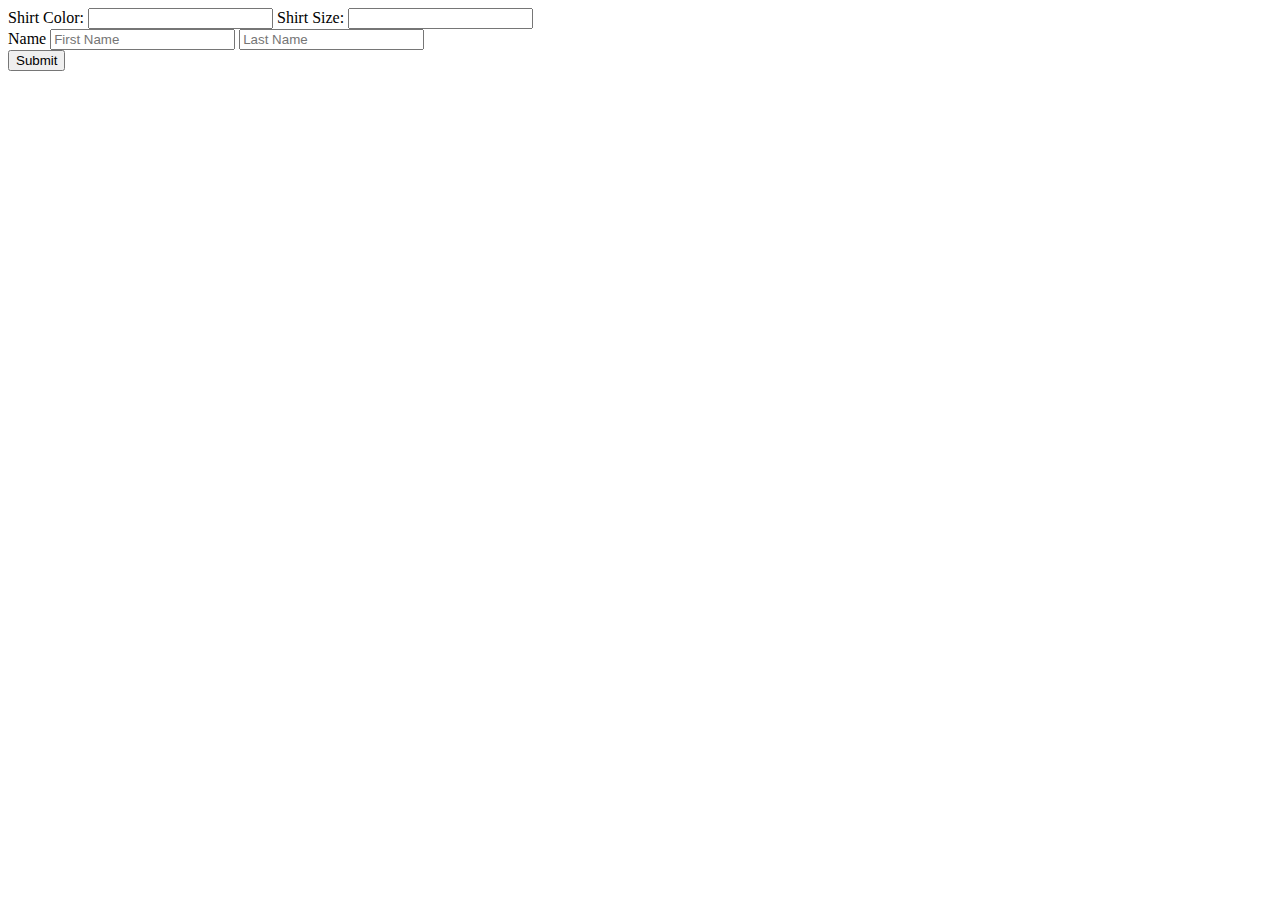
<file: codeLabClass/class-5/index.html>
<!DOCTYPE html>
<html lang="en">
<head>
    <meta charset="UTF-8">
    <meta http-equiv="X-UA-Compatible" content="IE=edge">
    <meta name="viewport" content="width=device-width, initial-scale=1.0">
    <title>Bookmark App</title>

    <style>

    </style>
</head>
<body>
    <form>
        <div class="shirt-info">
            <label for="shirt-color">Shirt Color:</label>
            <input type="text" id="shirt-color">

            <label for="shirt-size">Shirt Size:</label>
            <input type="text" class="shirt-size" id="shirt-size">
        </div>

        <div class="personal-info">
            <label>Name</label>
            <input type="name" class="first-name" placeholder="First Name">
            <input type="name" class="last-name" placeholder="Last Name">
        </div>
        <button type="submit" class="submit-form">Submit</button>

    </form>
        

    <script>
        const shirtInfo = document.querySelector('.shirt-info');
        const shirtSize = docuemnt.querySelector('.shirt-size');
        const personalInfo = document.querySelector('.personal-infor');
        const submitForm = document.querySelector('.submit-form');

        function orderInformation() {

        }

        submitForm.addEventListener('submit' orderInformation);

    </script>
</body>
</html>
</file>
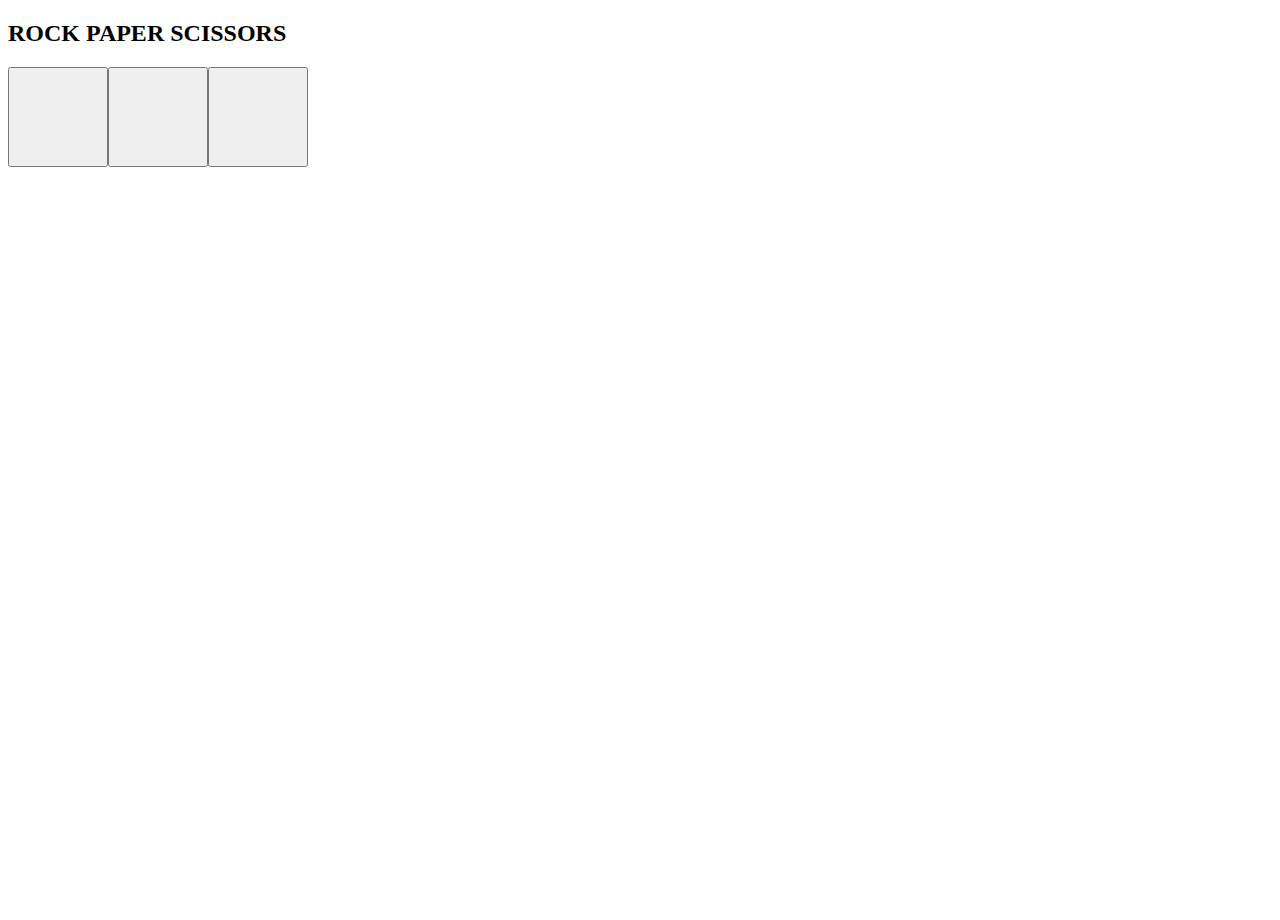
<file: playGround/rockPaperScissors/index.html>
<!DOCTYPE html>
<html>

<head>
  <meta charset="utf-8">
  <meta name="viewport" content="width=device-width">
  <title>replit</title>
  <!-- <link rel="stylesheet" href="/style.css">

  <script src="script.js" defer></script> -->
  <style>
  html, body {
    height: 100%;
    width: 100%;
  }
  
  .sectionBtn {
    display: flex;
  }
  
  .first-square {
    height: 100px;
    width: 100px;
    background-color: E07A5F;
  }
  
  .second-square {
    height: 100px;
    width: 100px;
    background-color: 3D405B;
  }
  
  .third-square {
    height: 100px;
    width: 100px;
    background-color: 81B29A;
  }
</style>
</head>

<body>
  <div>
    <h2>ROCK PAPER SCISSORS</h2>
  </div>

  <div class="sectionBtn">

    <button class="first-square" id="terra-cotta" ></button>

    <button class="second-square" id="independence"></button>

    <button class="third-square" id="green-sheen"></button>

  </div>

</body>
  







  
  <!-- <script src="script.js"></script> -->
</body>

</html>
</file>
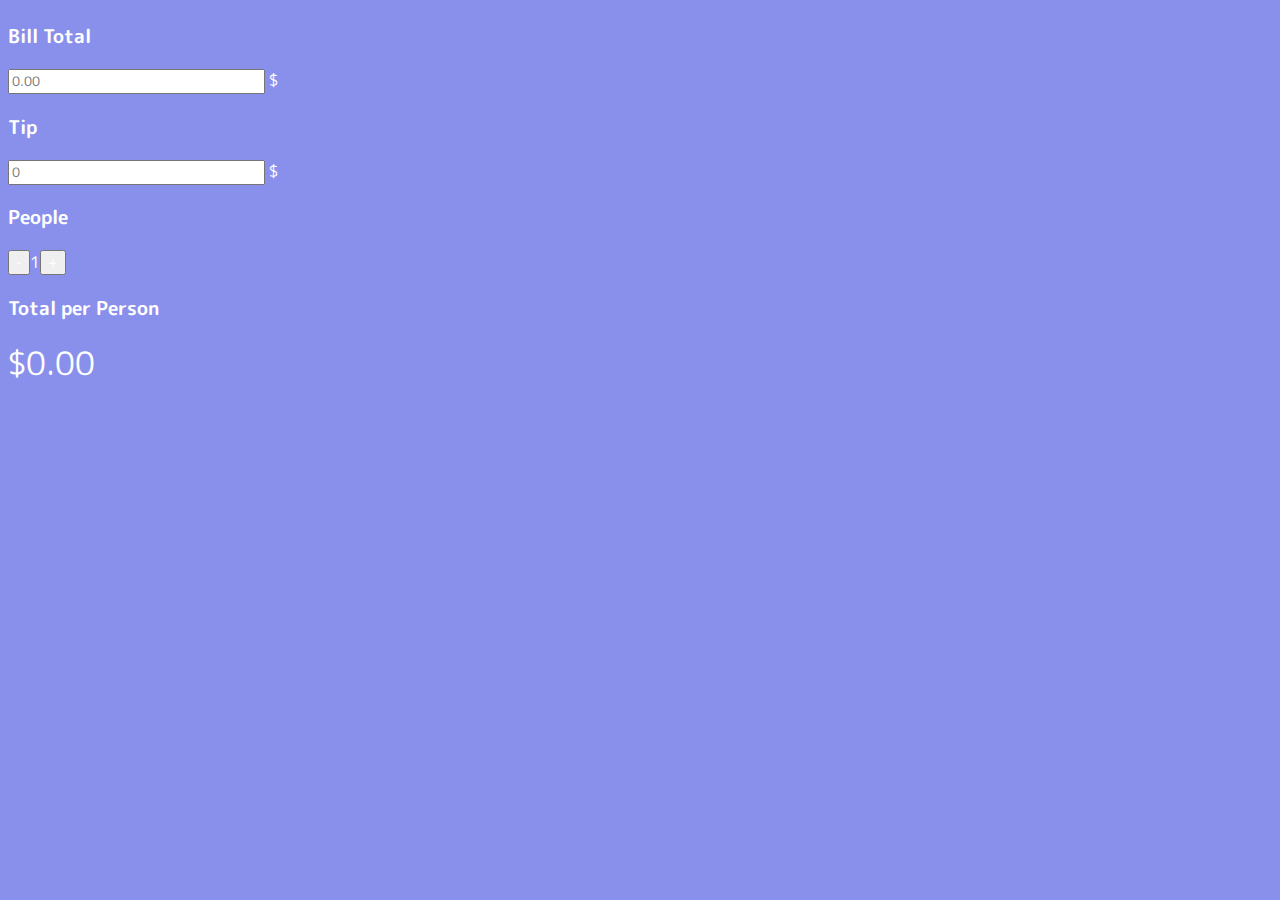
<file: playGround/tipCalculator/index.html>
<!DOCTYPE html>
<html lang="en">
<head>
  <meta charset="UTF-8" />
    <link rel="preconnect" href="https://fonts.googleapis.com" />
    <link rel="preconnect" href="https://fonts.gstatic.com" crossorigin />
    <link href="https://fonts.googleapis.com/css2?family=M+PLUS+Rounded+1c:wght@500&display=swap"
      rel="stylesheet">
    <meta http-equiv="X-UA-Compatible" content="IE=edge" />
    <meta name="viewport" content="width=device-width, initial-scale=1.0" />
  <title>Document</title>

  <link rel="stylesheet" href="./style.css">
</head>
<body>
  <div class="wrap">

    <div class="container top-container" id="top-container">
      
      <h3>Bill Total</h3>
      <div class="bill-total">
        <input type="text" class="bill-total" placeholder="0.00">
        <span>$</span> 
      </div>

      <h3>Tip</h3>
      <div class="tip">
        <input type="text" placeholder="0" class="tip">
        <span>$</span>
      </div>
    </div>

    <div class="bottom-container" id="bottom-container">
      <span class="splitContainer">
        <h3>People</h3>
        <div class="controls">
          <span class="button-container">
            <button class="split-button">
              <span class="button-text">-</span>
            </button>
          </span>

          <span class="split-amount" id="num-of-people">1</span>

          <span class="button-container">
            <button class="split-button">
              <span class="button-text">+</span>
            </button>
          </span>
        </div>
      </span>

      <div class="total-container">
        <h3>Total per Person</h3>     
        <div class="total">$0.00</div>     

      </div>
    </div>
  </div>
</body>
</html>
</file>
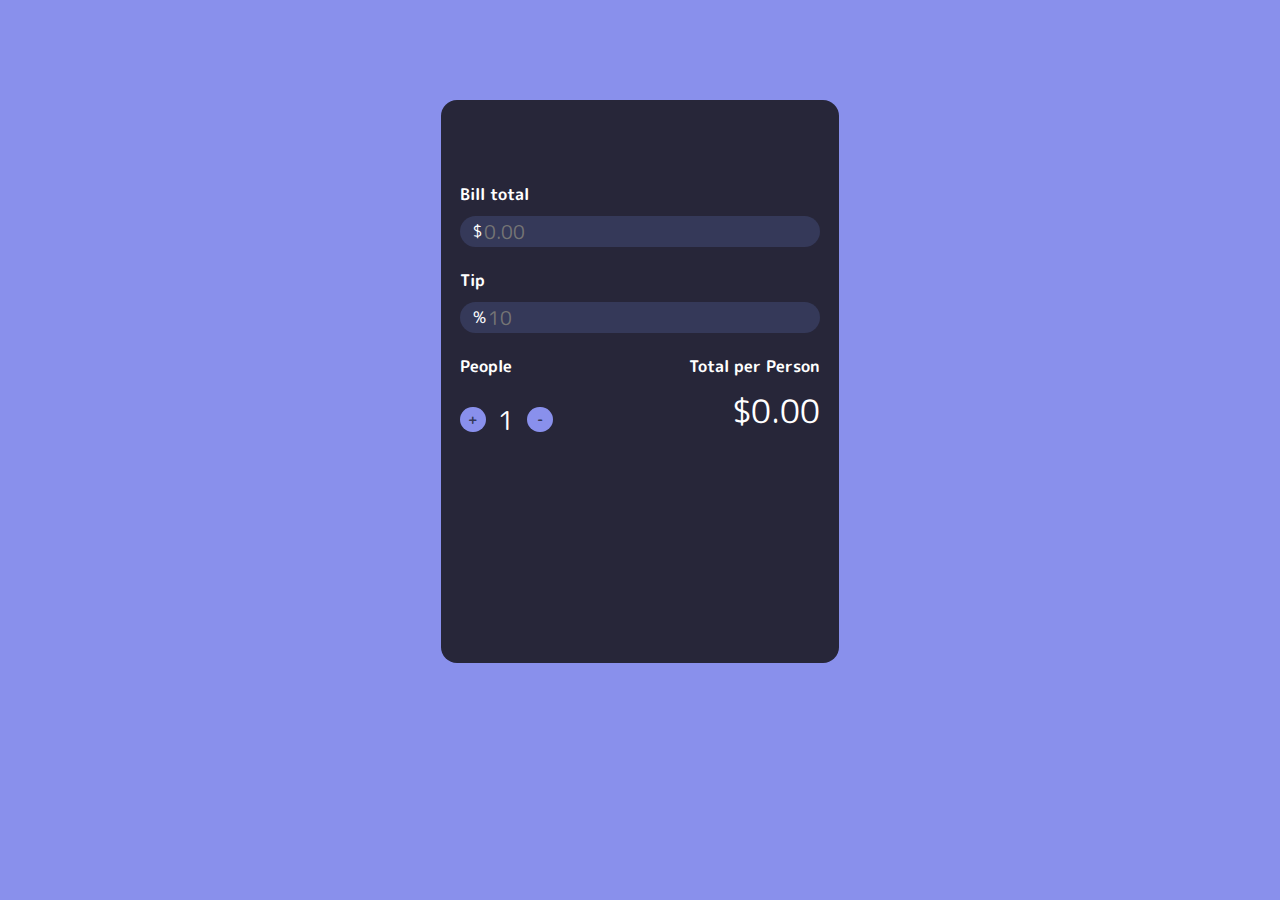
<file: playGround/tipCalculatorCP/index.html>
<!DOCTYPE html>
<html lang="en">
  <head>
    <meta charset="UTF-8" />
    <link rel="preconnect" href="https://fonts.googleapis.com" />
    <link rel="preconnect" href="https://fonts.gstatic.com" crossorigin />
    <link
      href="https://fonts.googleapis.com/css2?family=M+PLUS+Rounded+1c:wght@500&display=swap"
      rel="stylesheet"
    />
    <meta http-equiv="X-UA-Compatible" content="IE=edge" />
    <meta name="viewport" content="width=device-width, initial-scale=1.0" />
    <link rel="stylesheet" href="style.css" type="text/css" />
    <title>Tip Calculator</title>
  </head>
  <body>
    <div class="wrapper">
      <div class="container" id="topContainer">
        <div class="title">Bill total</div>
        <div class="inputContainer">
          <span>$</span>
          <input
            onkeyup="calculateBill()"
            type="text"
            id="billTotalInput"
            placeholder="0.00"
          />
        </div>
      </div>
      <div class="container">
        <div class="title">Tip</div>
        <div class="inputContainer">
          <span>%</span>
          <input
            onkeyup="calculateBill()"
            type="text"
            id="tipInput"
            placeholder="10"
          />
        </div>
      </div>
      <div class="container" id="bottom">
        <div class="splitContainer">
          <div class="title">People</div>
          
          <div class="controls">
            <span class="buttonContainer">
              <button class="splitButton" onclick="increasePeople()">
                <span class="buttonText">+</span>
              </button>
            </span>
            
            <span class="splitAmount" id="numberOfPeople">1</span>
            <span class="buttonContainer">
              <button class="splitButton" onclick="decreasePeople()">
                <span class="buttonText">-</span>
              </button>
            </span>
          </div>
        </div>
        <div class="totalContainer">
          <div class="title">Total per Person</div>
          <div class="total" id="perPersonTotal">$0.00</div>
        </div>
      </div>
    </div>

    <script type="text/javascript" src="script.js"></script>
  </body>
</html>
</file>
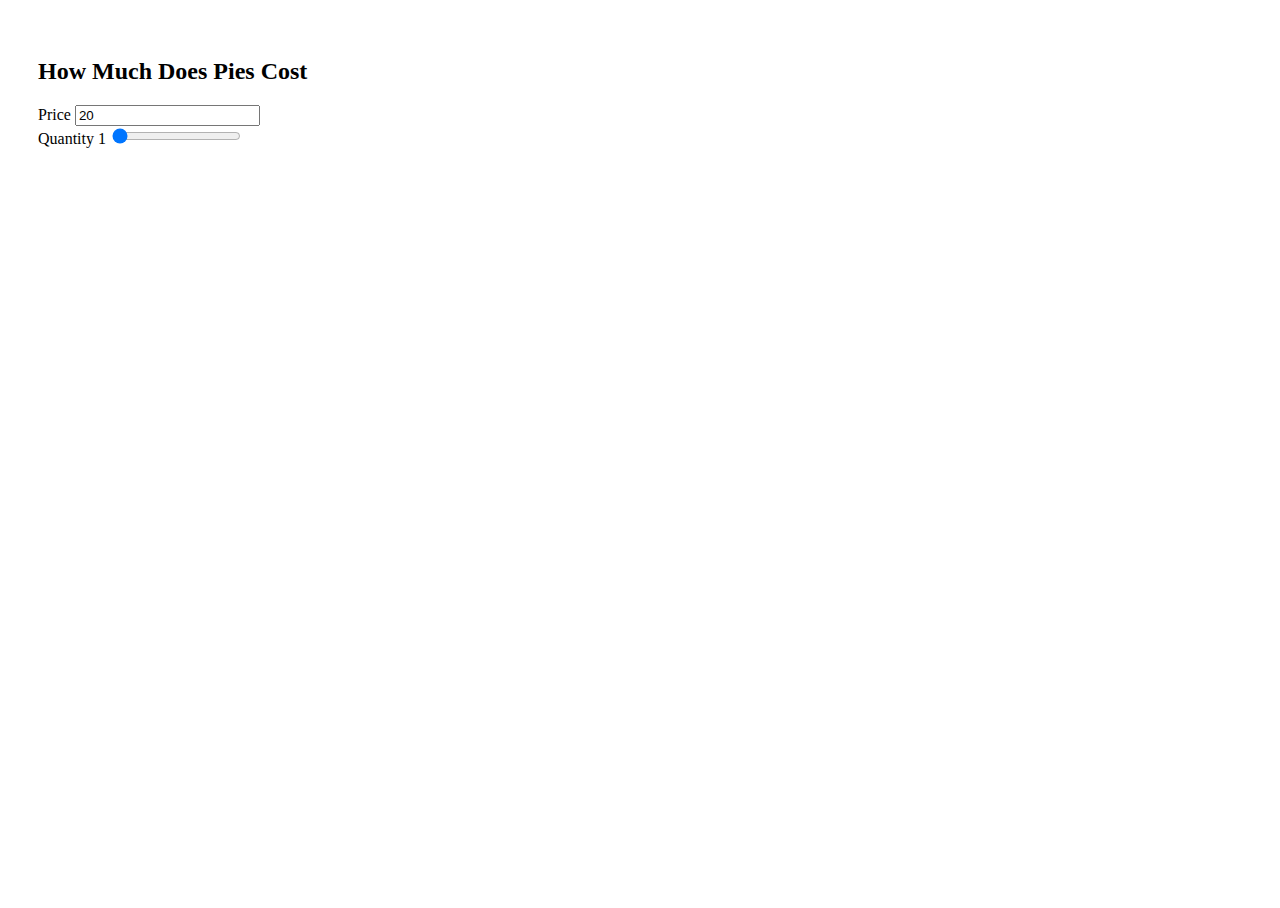
<file: codeLabClass/class-3/pricingCalculator/index.html>
<!DOCTYPE html>
<html>

<head>
  <meta charset="utf-8">
  <meta name="viewport" content="width=device-width">
  <title>replit</title>
  <link href="style.css" rel="stylesheet" type="text/css" />
</head>

<body>


  <div class="jumbotron">
    <h2>How Much Does Pies Cost</h2>

    <form class="form-group">
      
      <div>
        <label for="price">Price</label>
        <input type="text" class="form-control" name="price" value="20">
      </div>

      <div class="form-group">
        <label for="quantity">
          Quantity
          <span class="label label-primary quantity-label">1</span>
        </label>
        <input type="range" class="form-control" name="quantity" value="1" min="1" max="10" step="1">
        
      </div>
    </form>

    <div class="text- giant total"></div>
  </div>

</body>
</html>
</file>
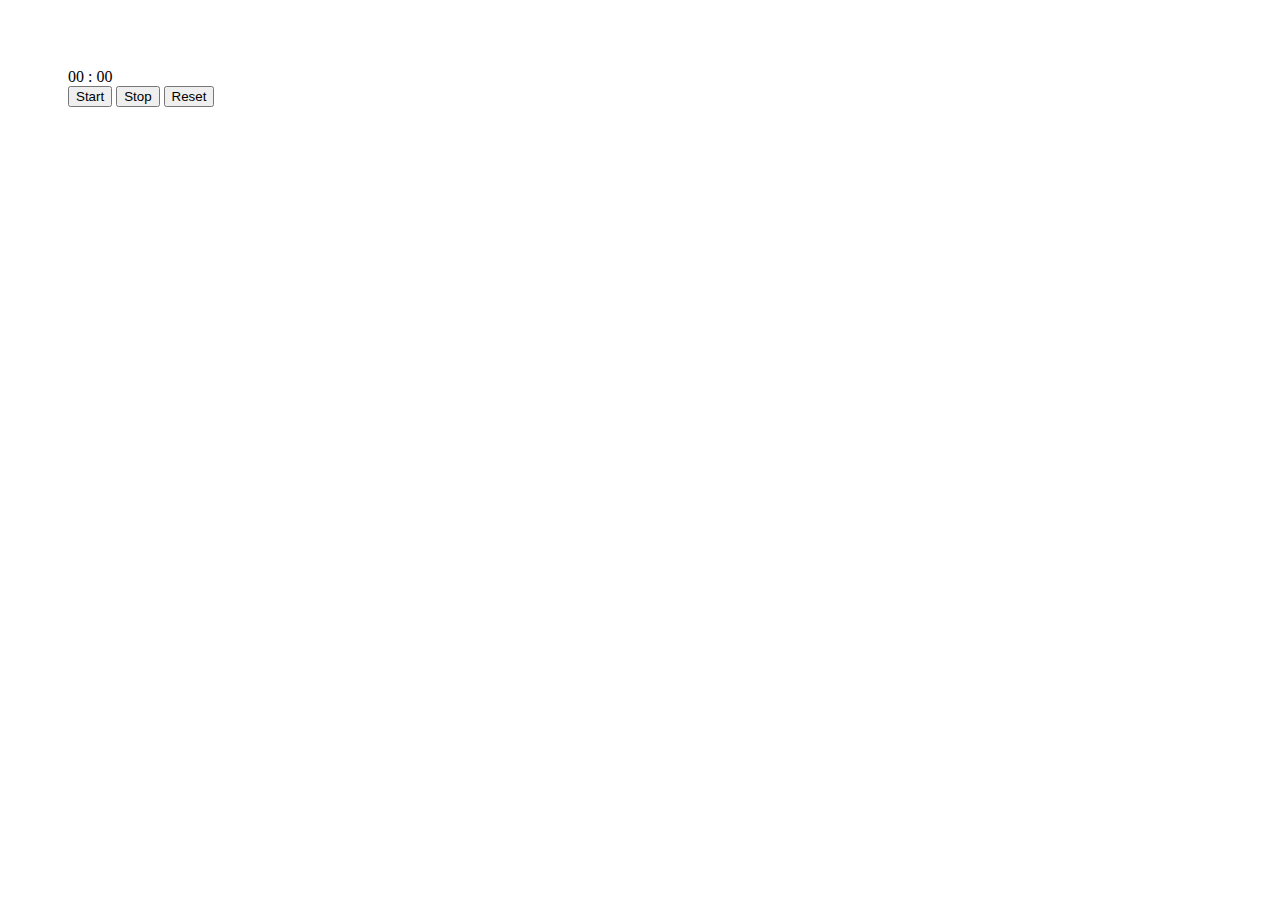
<file: codeLabClass/class-3/stopWatch/index.html>
<!DOCTYPE html>
<html>

<head>

  <meta charset="utf-8">
  <meta name="viewport" content="width=device-width">
  <title>Crazy Buttons</title>
  <link href="style.css" rel="stylesheet" type="text/css" />
  <link rel="stylesheet" rel="https://cdn.jsdelivr.net/npm/bootstrap@5.2.0/dist/css/bootstrap.min.css">

</head>

<body>
  <div class="jumbotron text-center">

    <div class="timmer">
      <span class="minutes">00</span> : <span class="seconds">00</span>
    </div>

    <div class="timer-buttons">
      <button class="btn btn-lg btn-success" data-action="start">
        Start
      </button>

      <button class="btn btn-lg btn-danger" data-action="stop">
        Stop
      </button>

      <button class="btn btn-lg btn-block" data-action="reset">
        Reset
      </button>
    </div>
  </div>

</body>

</html>
</file>
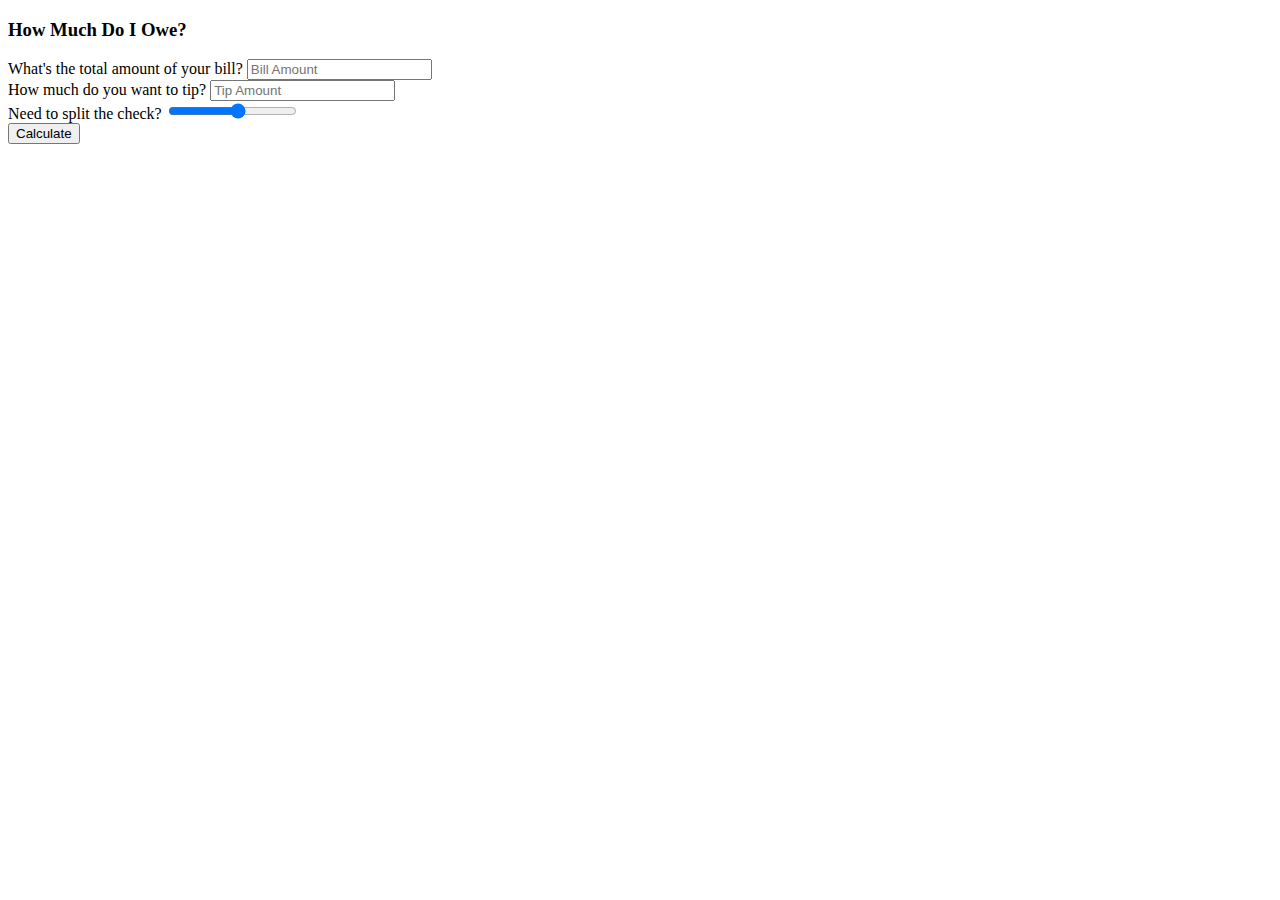
<file: codeLabClass/class-3/tipCalculator/index.html>
<!DOCTYPE html>
<html lang="en">
<head>
  <meta charset="UTF-8">
  <meta http-equiv="X-UA-Compatible" content="IE=edge">
  <meta name="viewport" content="width=device-width, initial-scale=1.0">
  <title>Document</title>
</head>
<body>
  <form>
    <h3>How Much Do I Owe?</h3>
    <section>
      <label for="billAmount">What's the total amount of your bill?</label>
      <input type="text" id="billAmount" placeholder="Bill Amount" name="billAmount">
    </section>

    <section>
      <label for="tipAmount">How much do you want to tip?</label>
      <input type="text" id="tipAmount" placeholder="Tip Amount" name="tipAmount">
    </section>

    <section>
      <label for="numOfPeople">Need to split the check?</label>
      <input type="range" min="1" max="10" id="numOfPeople">
    </section>

      <button type="submit">
        Calculate
      </button>

  
    

  </form>

  
</body>
</html>
</file>
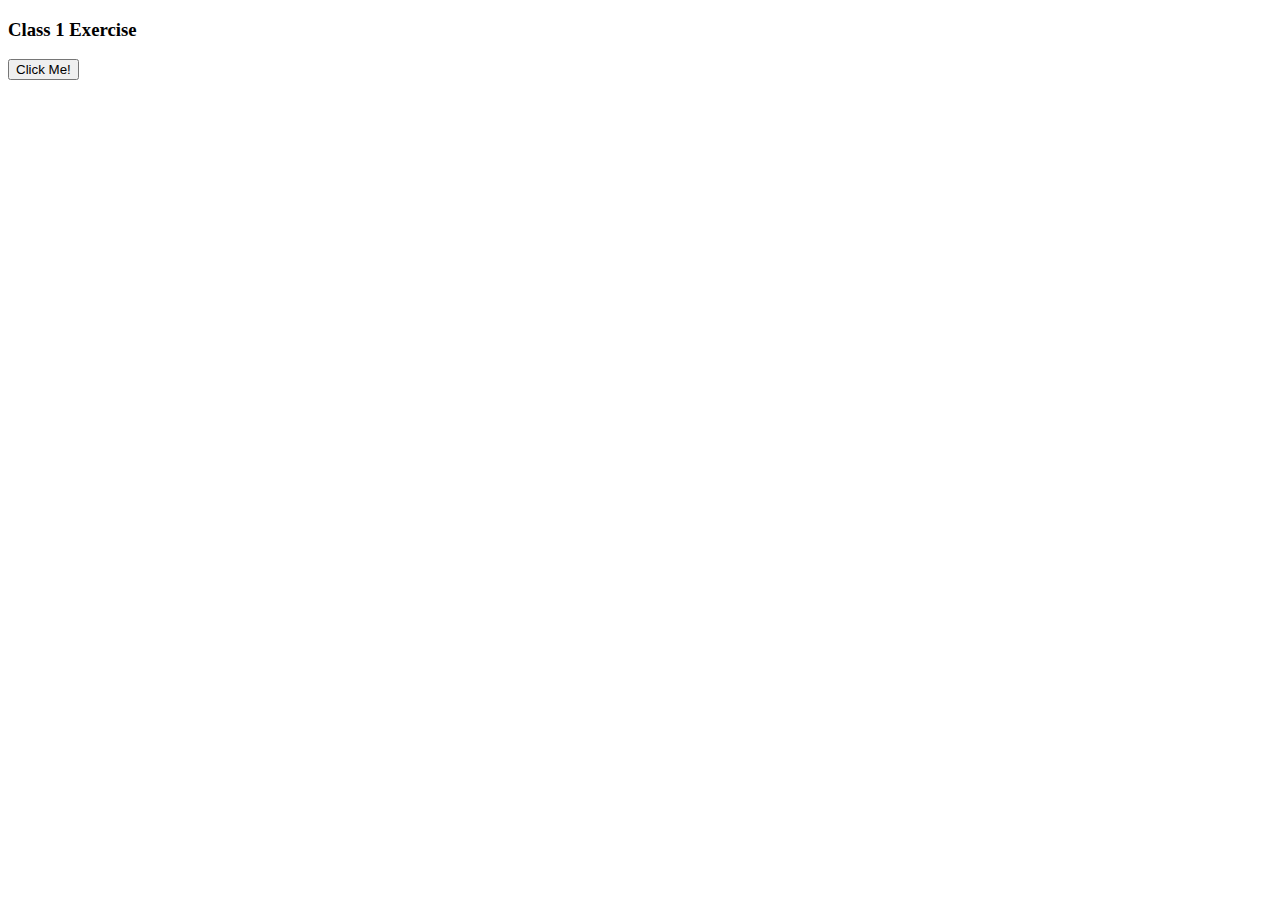
<file: codeLabClass/class-4/classExercise/class-1-exercise.html>
<!DOCTYPE html>
<html lang="en">
<head>
    <meta charset="UTF-8">
    <meta http-equiv="X-UA-Compatible" content="IE=edge">
    <meta name="viewport" content="width=device-width, initial-scale=1.0">
    <title>Class 1 Exercise</title>
</head>
<body>
    <h3 class="heading">Class 1 Exercise</h3>
    <button type="button" class="change-color" >
        Click Me!
    </button>


    <script>
    // get needed things
    const buttonColor = document.querySelector('.change-color');
    const headingColor = document.querySelector('.heading');
    
    // create function
    function changeButtonColor() {
        buttonColor.style.backgroundColor = 'purple';
        buttonColor.style.color = 'white';
        headingColor.style.color = 'purple';
    }

    // add event listener
    buttonColor.addEventListener('click', changeButtonColor);



    </script>
</body>
</html>
</file>
<file: playGround/tipCalculator/style.css>
* {
    font-family: 'M PLUS Rounded 1c', Avenir Next, Helvetica, sans-serif;
    color: white;
  }
  
  body {
    background: #8990ec;
  }
  .wrapper {
    height: 525px;
    width: 360px;
    color: white;
    background: #272639;
    border-radius: 1rem;
    padding: 1.2rem;
    margin: 100px auto;
  }

  .container {
    margin-top: 1.4rem;
  }
  
  .title {
    font-weight: bold;
    margin-bottom: 0.6rem;
  }
  
  .inputContainer {
    background: #353959;
    border-radius: 1.4rem;
    padding: 0 0.8rem;
    display: flex;
    align-items: center;
  }
  
  #billTotalInput,
  #tipInput {
    font-size: 1.2rem;
    background: none;
    border: none;
    outline: none;
    padding: none;
  }
  
  .buttonContainer {
    background: #8990ec;
    display: grid;
    place-items: center;
    width: 1.6rem;
    height: 1.6rem;
    border-radius: 50%;
  }
  
  .splitButton {
    background: none;
    border: none;
  }
  
  .controls {
    display: flex;
    align-items: center;
  }
  
  .splitButton {
    font-size: 0.8rem;
    font-weight: bold;
    display: grid;
    place-items: center;
  }
  
  .buttonText {
    color: #353959 !important;
  }
  
  .splitAmount {
    font-size: 1.6rem;
    margin: 0.8rem;
  }
  
  #bottom {
    display: flex;
    justify-content: space-between;
  }
  
  .totalContainer {
    display: flex;
    flex-direction: column;
    align-items: end;
  }
  
  .total {
    font-size: 2rem;
  }
</file>
<file: playGround/tipCalculatorCP/style.css>
* {
    font-family: 'M PLUS Rounded 1c', Avenir Next, Helvetica, sans-serif;
    color: white;
  }
  
  body {
    background: #8990ec;
  }
  
  .wrapper {
    height: 525px;
    width: 360px;
    color: white;
    background: #272639;
    border-radius: 1rem;
    padding: 1.2rem;
    margin: 100px auto;
  }
  
  #topContainer {
    margin-top: 4rem;
  }
  
  .container {
    margin-top: 1.4rem;
  }
  
  .title {
    font-weight: bold;
    margin-bottom: 0.6rem;
  }
  
  .inputContainer {
    background: #353959;
    border-radius: 1.4rem;
    padding: 0 0.8rem;
    display: flex;
    align-items: center;
  }
  
  #billTotalInput,
  #tipInput {
    font-size: 1.2rem;
    background: none;
    border: none;
    outline: none;
    padding: none;
  }
  
  .buttonContainer {
    background: #8990ec;
    display: grid;
    place-items: center;
    width: 1.6rem;
    height: 1.6rem;
    border-radius: 50%;
  }
  
  .splitButton {
    background: none;
    border: none;
  }
  
  .controls {
    display: flex;
    align-items: center;
  }
  
  .splitButton {
    font-size: 0.8rem;
    font-weight: bold;
    display: grid;
    place-items: center;
  }
  
  .buttonText {
    color: #353959 !important;
  }
  
  .splitAmount {
    font-size: 1.6rem;
    margin: 0.8rem;
  }
  
  #bottom {
    display: flex;
    justify-content: space-between;
  }
  
  .totalContainer {
    display: flex;
    flex-direction: column;
    align-items: end;
  }
  
  .total {
    font-size: 2rem;
  }
</file>
<file: codeLabClass/class-3/pricingCalculator/style.css>
html, body {
    height: 100%;
    width: 100%;
  }
  
  .jumbotron {
    padding: 30px;
  }
  
  .text-giant {
    font-size: 40px; 
  }
</file>
<file: codeLabClass/class-3/stopWatch/style.css>
body,

.jumbotron {
  padding: 30px;
}

.timer {
  font-size: 120px;
}
</file>
